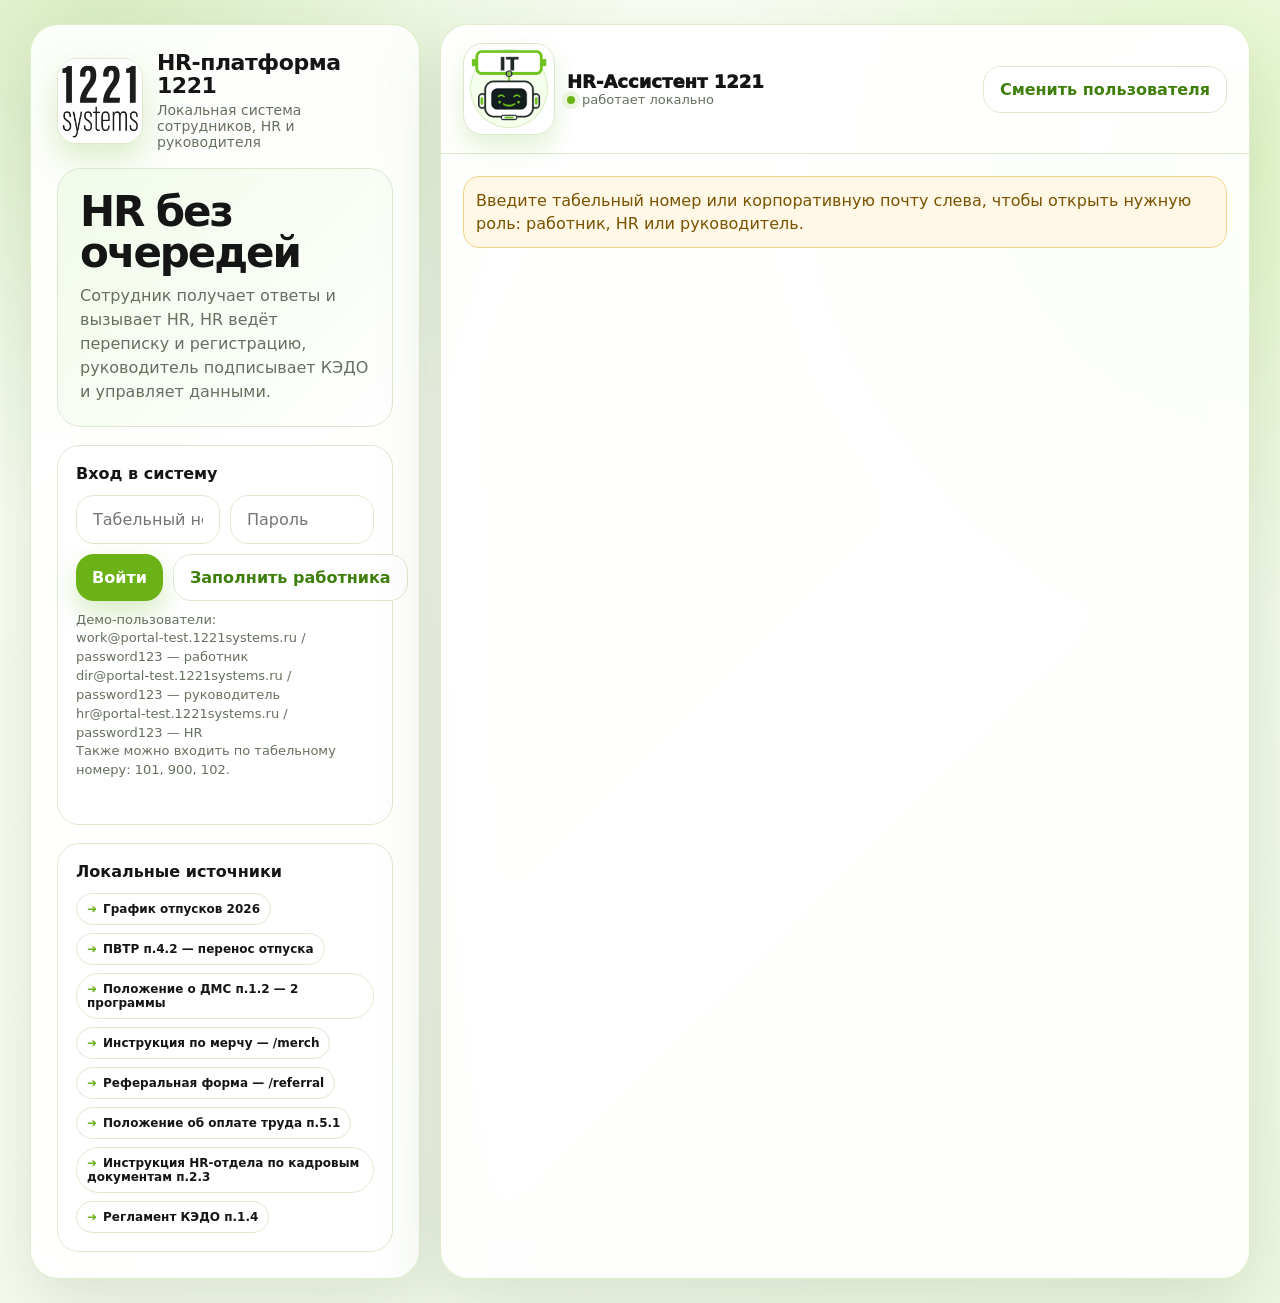
<file: index.html>
<!doctype html>
<html lang="ru">
<head>
  <meta charset="utf-8" />
  <meta name="viewport" content="width=device-width, initial-scale=1" />
  <title>HR-платформа 1221</title>

  <style>
    :root {
      --green: #6AB216;
      --green-dark: #3f7f0d;
      --green-soft: #ecf8df;
      --ink: #151515;
      --muted: #66705f;
      --line: #dce9cf;
      --bg: #f7fbf1;
      --card: rgba(255, 255, 255, .9);
      --danger: #b91c1c;
      --shadow: 0 24px 70px rgba(45, 76, 18, .14);
      --radius: 28px;
      --font: Inter, ui-sans-serif, system-ui, -apple-system, BlinkMacSystemFont, "Segoe UI", Arial, sans-serif;
    }

    * {
      box-sizing: border-box;
    }

    html,
    body {
      min-height: 100%;
    }

    body {
      margin: 0;
      font-family: var(--font);
      color: var(--ink);
      background:
        radial-gradient(circle at 8% 0%, rgba(106, 178, 22, .22), transparent 30%),
        radial-gradient(circle at 94% 12%, rgba(155, 229, 59, .22), transparent 28%),
        linear-gradient(135deg, #fbfff6 0%, var(--bg) 52%, #eef8e2 100%);
    }

    button,
    input,
    select,
    textarea {
      font: inherit;
    }

    button {
      cursor: pointer;
      -webkit-tap-highlight-color: transparent;
    }

    a {
      color: var(--green-dark);
      font-weight: 900;
      text-decoration: none;
    }

    a:hover {
      text-decoration: underline;
    }

    .shell {
      width: min(1220px, calc(100% - 32px));
      min-height: 100vh;
      margin: 0 auto;
      padding: 24px 0;
      display: grid;
      align-items: center;
    }

    .app {
      display: grid;
      grid-template-columns: 390px minmax(0, 1fr);
      gap: 20px;
      min-height: min(820px, calc(100vh - 48px));
    }

    .panel,
    .workspace {
      border: 1px solid rgba(106, 178, 22, .22);
      background: var(--card);
      border-radius: var(--radius);
      box-shadow: var(--shadow);
      backdrop-filter: blur(16px);
      overflow: hidden;
    }

    .panel {
      padding: 26px;
      display: flex;
      flex-direction: column;
      gap: 18px;
    }

    .workspace {
      display: grid;
      grid-template-rows: auto 1fr;
      min-width: 0;
    }

    .brand {
      display: flex;
      gap: 14px;
      align-items: center;
    }

    .logo {
      width: 86px;
      height: 86px;
      border-radius: 20px;
      display: grid;
      place-items: center;
      background: #fff;
      border: 1px solid var(--line);
      box-shadow: 0 14px 30px rgba(106, 178, 22, .22);
      overflow: hidden;
      flex: 0 0 auto;
    }

    .logo img {
      width: 100%;
      height: 100%;
      object-fit: contain;
      padding: 0;
      background: #fff;
    }

    .brand h1 {
      margin: 0;
      font-size: 22px;
      line-height: 1.05;
      letter-spacing: -.02em;
    }

    .brand p {
      margin: 5px 0 0;
      color: var(--muted);
      font-size: 14px;
    }

    .hero {
      padding: 22px;
      border-radius: 24px;
      background: linear-gradient(135deg, #f1fbe9, #fff);
      border: 1px solid var(--line);
    }

    .hero h2 {
      margin: 0 0 10px;
      font-size: clamp(28px, 5vw, 42px);
      line-height: .98;
      letter-spacing: -.05em;
    }

    .hero p {
      margin: 0;
      color: var(--muted);
      line-height: 1.5;
    }

    .card {
      padding: 18px;
      border-radius: 22px;
      border: 1px solid var(--line);
      background: rgba(255, 255, 255, .74);
    }

    .card h3 {
      margin: 0 0 12px;
      font-size: 16px;
    }

    .row {
      display: flex;
      gap: 10px;
    }

    .field {
      width: 100%;
      border: 1px solid var(--line);
      background: #fff;
      color: var(--ink);
      border-radius: 18px;
      outline: none;
      padding: 14px 16px;
    }

    .field:focus {
      border-color: var(--green);
      box-shadow: 0 0 0 4px rgba(106, 178, 22, .16);
    }

    textarea.field {
      min-height: 96px;
      resize: vertical;
    }

    .btn {
      border: 0;
      border-radius: 18px;
      padding: 13px 16px;
      background: var(--green);
      color: #fff;
      font-weight: 900;
      box-shadow: 0 12px 26px rgba(106, 178, 22, .26);
      white-space: nowrap;
    }

    .btn.secondary {
      background: #fff;
      color: var(--green-dark);
      border: 1px solid var(--line);
      box-shadow: none;
    }

    .btn.dark {
      background: var(--ink);
      box-shadow: 0 12px 26px rgba(21, 21, 21, .18);
    }

    .btn.danger {
      background: var(--danger);
    }

    .btn.small {
      padding: 8px 11px;
      border-radius: 13px;
      font-size: 13px;
    }

    .hint {
      color: var(--muted);
      font-size: 13px;
      line-height: 1.45;
      margin-top: 10px;
    }

    .error {
      color: var(--danger);
      font-size: 13px;
      min-height: 18px;
      margin-top: 8px;
    }

    .ok {
      color: var(--green-dark);
      font-size: 13px;
      margin-top: 8px;
    }

    .employee-card {
      display: none;
    }

    .employee-top {
      display: flex;
      gap: 12px;
      align-items: center;
    }

    .mini-avatar{
      width:52px;
      height:52px;
      border-radius:16px;
      background:var(--green-soft);
      color:var(--green-dark);
      display:grid;
      place-items:center;
      font-weight:950;
      border:1px solid var(--line);
      overflow:hidden;
    }

    .mini-avatar img{
      width:100%;
      height:100%;
      object-fit:contain;
      padding:4px;
      background:transparent;
    }

    .employee-name {
      font-weight: 950;
    }

    .employee-meta {
      color: var(--muted);
      font-size: 13px;
      margin-top: 2px;
    }

    .facts {
      display: grid;
      grid-template-columns: 1fr 1fr;
      gap: 10px;
      margin-top: 14px;
    }

    .fact {
      padding: 12px;
      border-radius: 16px;
      background: var(--green-soft);
      border: 1px solid var(--line);
    }

    .fact b {
      display: block;
      font-size: 20px;
      color: var(--green-dark);
    }

    .fact span {
      color: var(--muted);
      font-size: 12px;
    }

    .role-pill {
      display: inline-flex;
      align-items: center;
      gap: 6px;
      padding: 6px 10px;
      border-radius: 999px;
      background: var(--green-soft);
      color: var(--green-dark);
      font-weight: 900;
      font-size: 12px;
      border: 1px solid var(--line);
    }

    .tag-list {
      display: flex;
      flex-wrap: wrap;
      gap: 8px;
    }

    .tag {
      border: 1px solid var(--line);
      background: #fff;
      border-radius: 999px;
      padding: 8px 10px;
      color: var(--ink);
      font-size: 12px;
      font-weight: 750;
      text-align: left;
    }

    .tag::before {
      content: "➜";
      color: var(--green);
      margin-right: 6px;
    }

    .source-details {
      display: none;
      margin-top: 12px;
      padding: 14px;
      border: 1px dashed rgba(106, 178, 22, .45);
      border-radius: 18px;
      background: #fbfff6;
      color: var(--ink);
      line-height: 1.45;
      font-size: 13px;
    }

    .source-details b {
      display: block;
      margin-bottom: 6px;
      color: var(--green-dark);
    }

    .topbar {
      padding: 18px 22px;
      border-bottom: 1px solid var(--line);
      display: flex;
      align-items: center;
      justify-content: space-between;
      gap: 12px;
      background: rgba(255, 255, 255, .62);
    }

    .bot-id {
      display: flex;
      gap: 12px;
      align-items: center;
      min-width: 0;
    }

    .bot-avatar{
      flex:0 0 auto;
      width:92px;
      height:92px;
      border-radius:20px;
      display:grid;
      place-items:center;
      background:#fff;
      border:1px solid var(--line);
      overflow:hidden;
      box-shadow:0 12px 24px rgba(106,178,22,.18);
    }

    .bot-avatar img{
      width:100%;
      height:100%;
      object-fit:contain;
      padding:0;
      background:transparent;
    }

    .bot-name {
      font-weight: 950;
      font-size: 18px;
    }

    .bot-status {
      color: var(--muted);
      font-size: 13px;
      display: flex;
      align-items: center;
      gap: 7px;
    }

    .dot {
      width: 8px;
      height: 8px;
      border-radius: 50%;
      background: var(--green);
      box-shadow: 0 0 0 5px rgba(106, 178, 22, .12);
    }

    .content {
      min-height: 0;
      overflow: auto;
      padding: 22px;
    }

    .tabs {
      display: flex;
      gap: 8px;
      flex-wrap: wrap;
    }

    .tab {
      border: 1px solid var(--line);
      background: #fff;
      color: var(--ink);
      border-radius: 999px;
      padding: 9px 12px;
      font-weight: 900;
      font-size: 13px;
    }

    .tab.active {
      background: var(--green);
      color: #fff;
      border-color: var(--green);
    }

    .chat-layout {
      display: grid;
      grid-template-rows: 1fr auto auto;
      height: calc(300vh - 600px);
      min-height: 0;
      max-height: calc(1000vh - 1000px);
    }

    .messages {
      padding: 24px;
      overflow: auto;
      display: flex;
      flex-direction: column;
      gap: 14px;
      scroll-behavior: smooth;
      min-height: 0;
      max-height: 100%;
    }

    .msg-row {
      display: flex;
      gap: 16px;
      align-items: flex-end;
      max-width: 82%;
    }

    .msg-row.user {
      align-self: flex-end;
      flex-direction: row-reverse;
    }

    .msg-row.bot {
      align-self: flex-start;
    }

    .bubble {
      padding: 14px 16px;
      border-radius: 20px;
      line-height: 1.48;
      white-space: pre-wrap;
      box-shadow: 0 10px 28px rgba(45, 76, 18, .08);
      border: 1px solid var(--line);
    }

    .bot .bubble {
      background: #fff;
      border-bottom-left-radius: 6px;
    }

    .user .bubble {
      background: var(--green);
      color: #fff;
      border-color: var(--green);
      border-bottom-right-radius: 6px;
    }

    .msg-avatar{
      width:58px;
      height:58px;
      border-radius:18px;
      display:grid;
      place-items:center;
      background:var(--green-soft);
      color:var(--green-dark);
      font-size:12px;
      font-weight:950;
      flex:0 0 auto;
      border:1px solid var(--line);
      overflow:hidden;
    }

    .msg-avatar img{
      width:100%;
      height:100%;
      object-fit:contain;
      padding:2px;
      background:transparent;
    }

    .source {
      display: block;
      margin-top: 10px;
      padding-top: 10px;
      color: var(--green-dark);
      border-top: 1px dashed rgba(106, 178, 22, .36);
      font-size: 13px;
      font-style: italic;
    }

    .quick {
      display: flex;
      flex-wrap: wrap;
      gap: 8px;
      padding: 0 24px 16px;
    }

    .quick button {
      border: 1px solid var(--line);
      background: #fff;
      color: var(--ink);
      border-radius: 999px;
      padding: 9px 12px;
      font-size: 13px;
      font-weight: 750;
    }

    .quick button::before {
      content: "➜";
      color: var(--green);
      margin-right: 6px;
    }

    .composer {
      padding: 18px;
      display: flex;
      gap: 10px;
      border-top: 1px solid var(--line);
      background: rgba(255, 255, 255, .62);
    }

    .send-btn {
      width: 58px;
      min-width: 58px;
      display: grid;
      place-items: center;
      padding: 0;
      color: white;
    }

    .pixel-arrow {
      display: inline-grid;
      grid-template-columns: repeat(5, 5px);
      grid-template-rows: repeat(5, 5px);
      width: 25px;
      height: 25px;
    }

    .pixel-arrow i {
      width: 5px;
      height: 5px;
      display: block;
    }

    .pixel-arrow i.on {
      background: currentColor;
    }

    .typing {
      display: inline-flex;
      gap: 5px;
      align-items: center;
      padding: 4px 0;
    }

    .typing span {
      width: 7px;
      height: 7px;
      border-radius: 50%;
      background: var(--green);
      animation: bounce 1s infinite ease-in-out;
    }

    .typing span:nth-child(2) {
      animation-delay: .15s;
    }

    .typing span:nth-child(3) {
      animation-delay: .3s;
    }

    @keyframes bounce {
      0%, 80%, 100% {
        transform: translateY(0);
        opacity: .35;
      }

      40% {
        transform: translateY(-5px);
        opacity: 1;
      }
    }

    .module-grid {
      display: grid;
      grid-template-columns: repeat(2, minmax(0, 1fr));
      gap: 16px;
    }

    .module {
      padding: 18px;
      border: 1px solid var(--line);
      background: #fff;
      border-radius: 24px;
    }

    .module h3 {
      margin: 0 0 12px;
      font-size: 18px;
    }

    .table-wrap {
      overflow: auto;
      border: 1px solid var(--line);
      border-radius: 18px;
      background: #fff;
    }

    .data-table {
      width: 100%;
      border-collapse: collapse;
      min-width: 980px;
    }

    .data-table th,
    .data-table td {
      padding: 12px;
      border-bottom: 1px solid var(--line);
      text-align: left;
      vertical-align: top;
      font-size: 14px;
    }

    .role-cell{display:flex;align-items:center;gap:10px}
    .role-cell img{width:36px;height:36px;border-radius:12px;border:1px solid var(--line);background:#fff;padding:2px;object-fit:contain}

    .data-table th {
      background: #f4faec;
      color: var(--green-dark);
      font-weight: 950;
    }

    .list {
      display: flex;
      flex-direction: column;
      gap: 10px;
      min-height: 0;
      max-height: 100%;
    }

    .item {
      border: 1px solid var(--line);
      border-radius: 18px;
      background: #fff;
      padding: 14px;
    }

    .item-head {
      display: flex;
      justify-content: space-between;
      gap: 10px;
      align-items: flex-start;
    }

    .muted {
      color: var(--muted);
    }

    .status {
      font-weight: 950;
      border-radius: 999px;
      padding: 5px 9px;
      font-size: 12px;
      background: var(--green-soft);
      color: var(--green-dark);
      border: 1px solid var(--line);
    }

    .status.pending {
      background: #fff8e7;
      color: #8a5a00;
    }

    .status.signed {
      background: var(--green-soft);
      color: var(--green-dark);
    }

    .hr-chat {
      display: grid;
      grid-template-columns: 260px 1fr;
      gap: 14px;
      height: calc(100vh - 210px);
      min-height: 0;
      max-height: calc(100vh - 210px);
    }

    .chat-list {
      border: 1px solid var(--line);
      border-radius: 22px;
      background: #fff;
      padding: 10px;
      overflow: auto;
      min-height: 0;
    }

    .chat-person {
      width: 100%;
      text-align: left;
      border: 1px solid transparent;
      background: #fff;
      border-radius: 16px;
      padding: 10px;
      margin-bottom: 8px;
    }

    .chat-person.active,
    .chat-person:hover {
      border-color: var(--green);
      background: var(--green-soft);
    }

    .chat-panel {
      border: 1px solid var(--line);
      border-radius: 22px;
      background: #fff;
      display: grid;
      grid-template-rows: auto 1fr auto;
      overflow: hidden;
      min-height: 0;
    }

    .chat-panel-head {
      padding: 14px 16px;
      border-bottom: 1px solid var(--line);
      display: flex;
      justify-content: space-between;
      align-items: center;
      gap: 10px;
    }

    .hr-messages {
      padding: 16px;
      overflow: auto;
      display: flex;
      flex-direction: column;
      gap: 10px;
      min-height: 0;
      max-height: 100%;
    }

    .hr-msg {
      max-width: 75%;
      padding: 10px 12px;
      border-radius: 16px;
      background: #f7fbf1;
      border: 1px solid var(--line);
      white-space: pre-wrap;
    }

    .hr-msg.me {
      align-self: flex-end;
      background: var(--green);
      color: #fff;
      border-color: var(--green);
    }

    .hr-msg.them {
      align-self: flex-start;
    }

    .hr-composer {
      padding: 12px;
      border-top: 1px solid var(--line);
      display: flex;
      gap: 8px;
    }

    .form-grid {
      display: grid;
      grid-template-columns: repeat(2, minmax(0, 1fr));
      gap: 10px;
    }

    .full {
      grid-column: 1 / -1;
    }

    .kedo-form {
      display: grid;
      gap: 10px;
    }

    .notice {
      padding: 12px;
      border-radius: 16px;
      background: #fff8e7;
      border: 1px solid #f1d48a;
      color: #7a5200;
      line-height: 1.45;
    }

    @media (max-width: 980px) {
      .shell {
        width: min(100% - 20px, 760px);
        padding: 10px 0;
        align-items: start;
      }

      .app {
        grid-template-columns: 1fr;
        min-height: auto;
      }

      .panel {
        order: 2;
        padding: 18px;
      }

      .workspace {
        order: 1;
        min-height: 70vh;
      }

      .module-grid {
        grid-template-columns: 1fr;
      }

      .hr-chat {
        grid-template-columns: 1fr;
        height: auto;
      }

      .msg-row {
        max-width: 94%;
      }

      .messages {
        padding: 16px;
      }

      .quick {
        padding: 0 16px 12px;
      }

      .composer {
        padding: 12px;
      }

      .topbar {
        padding: 16px;
      }

      .content {
        padding: 16px;
      }
    }

    @media (max-width: 720px) {
      body {
        overflow-x: hidden;
      }

      .app,
      .shell,
      .workspace {
        width: 100%;
        max-width: 100%;
        overflow-x: hidden;
      }

      .topbar {
        display: flex;
        align-items: center;
        gap: 10px;
        padding: 14px 12px;
        flex-wrap: wrap;
      }

      .bot-id {
        min-width: 0;
        flex: 1 1 180px;
      }

      .bot-name {
        font-size: 16px;
        white-space: normal;
      }

      .bot-status {
        display: none;
      }

      #logoutBtn {
        flex: 1 1 100%;
        width: 100%;
        min-height: 46px;
        margin-top: 8px;
        font-size: 15px;
        border-radius: 18px;
      }

      .tabs {
        display: flex;
        gap: 8px;
        overflow-x: auto;
        flex-wrap: nowrap;
        padding-bottom: 8px;
        scrollbar-width: none;
      }

      .tabs::-webkit-scrollbar {
        display: none;
      }

      .tab {
        flex: 0 0 auto;
        white-space: nowrap;
        min-height: 42px;
        padding: 10px 16px;
        font-size: 14px;
      }

      .chat-layout {
        min-height: 0;
        height: calc(100vh - 220px);
        max-height: calc(100vh - 220px);
      }

      .messages {
        padding: 12px;
        width: 100%;
        max-width: 100%;
        overflow-x: hidden;
      }

      .bubble {
        max-width: 100%;
        font-size: 15px;
        line-height: 1.45;
        word-break: break-word;
      }

      .msg-row {
        gap: 8px;
        max-width: 96%;
      }

      .composer {
        position: sticky;
        bottom: 0;
        display: flex;
        gap: 8px;
        padding: 10px;
        background: rgba(250, 255, 246, .96);
        backdrop-filter: blur(10px);
      }

      .composer input {
        min-width: 0;
        flex: 1;
        font-size: 15px;
        border-radius: 16px;
      }

      .send-btn {
        width: 48px;
        min-width: 48px;
        height: 48px;
        border-radius: 16px;
        padding: 0;
      }

      .card,
      .panel,
      .module {
        border-radius: 22px;
        padding: 16px;
      }

      .row,
      .form-grid {
        grid-template-columns: 1fr;
        flex-direction: column;
      }

      .btn {
        width: 100%;
      }

      .facts {
        grid-template-columns: 1fr;
      }

      .hero {
        display: none;
      }

      table {
        display: block;
        width: 100%;
        overflow-x: auto;
        white-space: nowrap;
      }
    }
  /* role-icon-final-fix */

    @media (max-width:720px){
      .bot-avatar{width:72px!important;height:72px!important;min-width:72px!important}
      .msg-avatar{width:50px!important;height:50px!important;min-width:50px!important}
      .mini-avatar{width:46px!important;height:46px!important;min-width:46px!important}
    }

  </style>
</head>

<body>
  <div class="shell">
    <section class="app">
      <aside class="panel">
        <div class="brand">
          <div class="logo">
            <img src="assets/logo.png" alt="Логотип компании">
          </div>
          <div>
            <h1>HR-платформа 1221</h1>
            <p>Локальная система сотрудников, HR и руководителя</p>
          </div>
        </div>

        <div class="hero">
          <h2>HR без очередей</h2>
          <p>Сотрудник получает ответы и вызывает HR, HR ведёт переписку и регистрацию, руководитель подписывает КЭДО и управляет данными.</p>
        </div>

        <div class="card" id="loginCard">
          <h3>Вход в систему</h3>
          <div class="row">
            <input class="field" id="loginInput" placeholder="Табельный номер или почта">
            <input class="field" id="passwordInput" type="password" placeholder="Пароль">
          </div>
          <div class="row" style="margin-top:10px">
            <button class="btn" id="loginBtn">Войти</button>
            <button class="btn secondary" id="demoBtn">Заполнить работника</button>
          </div>
          <div class="hint">
            Демо-пользователи:<br>
            work@portal-test.1221systems.ru / password123 — работник<br>
            dir@portal-test.1221systems.ru / password123 — руководитель<br>
            hr@portal-test.1221systems.ru / password123 — HR<br>
            Также можно входить по табельному номеру: 101, 900, 102.
          </div>
          <div class="error" id="loginError"></div>
        </div>

        <div class="card employee-card" id="profileCard">
          <div class="employee-top">
            <div class="mini-avatar" id="profileAvatar">—</div>
            <div>
              <div class="employee-name" id="profileName">—</div>
              <div class="employee-meta" id="profileMeta">—</div>
              <div style="margin-top:6px">
                <span class="role-pill" id="profileRole">—</span>
              </div>
            </div>
          </div>
          <div class="facts">
            <div class="fact">
              <b id="profileVacation">—</b>
              <span>дней отпуска</span>
            </div>
            <div class="fact">
              <b id="profileTab">—</b>
              <span>табельный номер</span>
            </div>
          </div>
        </div>

        <div class="card" id="sourcesCard">
          <h3>Локальные источники</h3>
          <div class="tag-list" id="sourceTags"></div>
          <div class="source-details" id="sourceDetails"></div>
        </div>
      </aside>

      <main class="workspace">
        <header class="topbar">
          <div class="bot-id">
            <div class="bot-avatar">
              <img src="assets/robot-happy.png" alt="HR-Ассистент 1221">
            </div>
            <div>
              <div class="bot-name" id="workspaceTitle">HR-Ассистент 1221</div>
              <div class="bot-status">
                <span class="dot"></span>
                <span id="workspaceStatus">работает локально</span>
              </div>
            </div>
          </div>
          <button class="btn secondary" id="logoutBtn">Сменить пользователя</button>
        </header>

        <div class="content" id="content"></div>
      </main>
    </section>
  </div>

  <script>
    const $ = id => document.getElementById(id);
    const logo = 'assets/robot-happy.png';
    const sadLogo = 'assets/robot-sad.png';
    const hrContact = 'hr@1221systems.ru';

    const defaultUsers = [
      {
        id: '101',
        tab: '101',
        email: 'work@portal-test.1221systems.ru',
        password: 'password123',
        role: 'employee',
        fullName: 'Иван Иванов',
        firstName: 'Иван',
        lastName: 'Иванов',
        aliases: ['иван', 'ивана', 'ивану', 'иванов', 'иванова', 'иванову', 'ивановым', 'иванове'],
        vacationDays: 21,
        vacationTotalDays: 28,
        vacationStart: '03.08.2026',
        vacationEnd: '16.08.2026',
        birthday: '21.03',
        children: '2 ребенка (5 и 9 лет)',
        isHR: false
      },
      {
        id: '102',
        tab: '102',
        email: 'hr@portal-test.1221systems.ru',
        password: 'password123',
        role: 'hr',
        fullName: 'Мария Директорова',
        firstName: 'Мария',
        lastName: 'Директорова',
        aliases: ['мария', 'марии', 'марию', 'директорова', 'директоровой', 'директорову', 'директоровым', 'директорове'],
        vacationDays: 14,
        vacationTotalDays: 28,
        vacationStart: '',
        vacationEnd: '',
        birthday: '12.05',
        children: 'нет детей',
        isHR: true
      },
      {
        id: '103',
        tab: '103',
        email: 'petrov@portal-test.1221systems.ru',
        password: 'password123',
        role: 'employee',
        fullName: 'Андрей Петров',
        firstName: 'Андрей',
        lastName: 'Петров',
        aliases: ['андрей', 'андрея', 'андрею', 'петров', 'петрова', 'петрову', 'петровым', 'петрове'],
        vacationDays: 0,
        vacationTotalDays: 28,
        vacationStart: '',
        vacationEnd: '',
        birthday: '24.11',
        children: '3 ребенка (8, 12, 15 лет)',
        isHR: false
      },
      {
        id: '900',
        tab: '900',
        email: 'dir@portal-test.1221systems.ru',
        password: 'password123',
        role: 'manager',
        fullName: 'Ольга Руководитель',
        firstName: 'Ольга',
        lastName: 'Руководитель',
        aliases: ['ольга', 'руководитель', 'руководителя'],
        vacationDays: 28,
        vacationTotalDays: 28,
        vacationStart: '',
        vacationEnd: '',
        birthday: '07.09',
        children: '1 ребенок (10 лет)',
        isHR: false
      }
    ];

    const knowledgeBase = {
      vacation: {
        title: 'График отпусков 2026',
        summary: 'Персональный остаток отпуска и даты ближайшего отпуска.',
        path: '/docs/vacation-2026.pdf',
        example: 'Сколько у меня осталось дней отпуска?'
      },
      vacationTransfer: {
        title: 'ПВТР п.4.2 – перенос отпуска',
        summary: 'Перенос оформляется заявлением после согласования с руководителем и HR.',
        path: '/docs/pvtr.pdf#p4.2',
        example: 'Как перенести отпуск?'
      },
      sickLeave: {
        title: 'Положение об оплате больничных п.3.1',
        summary: 'Больничный оплачивается по электронному листку нетрудоспособности.',
        path: '/docs/sick-leave.docx#p3.1',
        example: 'Как оплачивается больничный?'
      },
      payslip: {
        title: 'Инструкция «Расчётный лист» п.2.1',
        summary: 'Расчётный лист скачивается в личном кабинете в разделе «Зарплата».',
        path: '/portal/payroll/payslip',
        example: 'Где скачать расчетный лист?'
      },
      merch: {
        title: 'Инструкция по мерчу – /merch',
        summary: 'Заказ мерча оформляется через раздел /merch с выбором товара и размера.',
        path: '/merch',
        example: 'Как заказать мерч?'
      },
      dms: {
        title: 'Положение о ДМС п.1.2 – 2 программы',
        summary: 'Доступны базовая и расширенная программы ДМС.',
        path: '/benefits/dms',
        example: 'Какие программы ДМС есть?'
      },
      referral: {
        title: 'Реферальная форма – /referral',
        summary: 'Рекомендация кандидата оформляется через форму /referral.',
        path: '/referral',
        example: 'Как порекомендовать друга?'
      },
      advance: {
        title: 'Положение об оплате труда п.5.1',
        summary: 'Аванс выплачивается 27 числа, зарплата — 12 числа следующего месяца.',
        path: '/docs/payroll-policy.docx#p5.1',
        example: 'Сколько дней до аванса?'
      },
      certificate: {
        title: 'Инструкция HR-отдела по кадровым документам п.2.3',
        summary: 'Справки передаются в HR лично, сканом или через внутреннюю форму.',
        path: '/docs/hr-documents.docx#p2.3',
        example: 'Куда нести справку?'
      },
      birthday: {
        title: 'Персональная карточка сотрудника',
        summary: 'Даты рождения берутся из карточек сотрудников локальной базы.',
        path: '/local/employees',
        example: 'Когда день рождения Директоровой?'
      },
      children: {
        title: 'Персональная карточка сотрудника',
        summary: 'Данные о детях берутся только из карточек сотрудников локальной базы.',
        path: '/local/employees',
        example: 'Сколько детей у Петрова?'
      },
      kedo: {
        title: 'Регламент КЭДО п.1.4',
        summary: 'Работник отправляет заявление, руководитель подписывает его в локальном кабинете.',
        path: '/docs/kedo-regulation.docx#p1.4',
        example: 'Отправить заявление на отпуск'
      },
      fallback: {
        title: 'Контакт HR-поддержки',
        summary: 'Если ответа нет в базе, вопрос передаётся HR.',
        path: 'mailto:hr@1221systems.ru',
        example: 'Написать в HR'
      }
    };

    const sourceKeys = [
      'vacation',
      'vacationTransfer',
      'dms',
      'merch',
      'referral',
      'advance',
      'certificate',
      'kedo'
    ];

    let state;
    let currentUser = null;
    let selectedHrChat = null;

    function normalize(text) {
      return String(text || '')
        .toLowerCase()
        .replace(/ё/g, 'е')
        .replace(/[.,!?;:()«»"']/g, ' ')
        .replace(/\s+/g, ' ')
        .trim();
    }

    function initials(name) {
      return String(name || '??')
        .split(' ')
        .filter(Boolean)
        .slice(0, 2)
        .map(x => x[0])
        .join('')
        .toUpperCase();
    }

    function roleName(role) {
      if (role === 'manager') return 'Руководитель';
      if (role === 'hr') return 'HR';
      return 'Работник';
    }

    function roleIcon(role){
      if(role === 'manager') return 'assets/icon-manager.png';
      if(role === 'hr') return 'assets/icon-hr.png';
      return 'assets/icon-worker.png';
    }


    function botIconByMood(mood='happy'){
      return mood === 'sad' ? sadLogo : logo;
    }

    function dayWord(n) {
      n = Math.abs(Number(n));
      const last = n % 10;
      const lastTwo = n % 100;

      if (last === 1 && lastTwo !== 11) return 'день';
      if ([2, 3, 4].includes(last) && ![12, 13, 14].includes(lastTwo)) return 'дня';
      return 'дней';
    }

    function formatDateRu(date) {
      return date.toLocaleDateString('ru-RU', {
        day: '2-digit',
        month: '2-digit',
        year: 'numeric'
      });
    }

    function startOfDay(date) {
      return new Date(date.getFullYear(), date.getMonth(), date.getDate());
    }

    function diffDaysInclusive(start, end) {
      return Math.floor((startOfDay(end) - startOfDay(start)) / (1000 * 60 * 60 * 24)) + 1;
    }

    function daysBetween(from, to) {
      return Math.ceil((startOfDay(to) - startOfDay(from)) / (1000 * 60 * 60 * 24));
    }

    function parseVacationDate(value, fallbackYear) {
      const text = String(value || '').trim();
      if (!text) return null;

      const match = text.match(/^(\d{1,2})\.(\d{1,2})(?:\.(\d{4}))?$/);
      if (!match) return null;

      const day = Number(match[1]);
      const month = Number(match[2]) - 1;
      const year = Number(match[3]) || fallbackYear;
      const date = new Date(year, month, day);

      if (
        Number.isNaN(date.getTime()) ||
        date.getDate() !== day ||
        date.getMonth() !== month ||
        date.getFullYear() !== year
      ) {
        return null;
      }

      return startOfDay(date);
    }

    function getVacationPeriod(user) {
      if (!user?.vacationStart || !user?.vacationEnd) return null;

      const currentYear = new Date().getFullYear();
      let start = parseVacationDate(user.vacationStart, currentYear);
      if (!start) return null;

      let end = parseVacationDate(user.vacationEnd, start.getFullYear());
      if (!end) return null;

      if (!/\.\d{4}$/.test(String(user.vacationEnd || '').trim()) && end < start) {
        end = parseVacationDate(user.vacationEnd, start.getFullYear() + 1);
      }

      if (end < start) return null;

      return { start, end };
    }

    function getVacationInfo(user, today = new Date()) {
      const period = getVacationPeriod(user);
      const totalDays = Number(user?.vacationTotalDays) || 28;
      const normalizedToday = startOfDay(today);

      if (!period) {
        return {
          totalDays,
          plannedDays: 0,
          remainingDays: Math.max(0, Number(user?.vacationDays) || totalDays),
          status: 'notScheduled',
          start: null,
          end: null
        };
      }

      const plannedDays = diffDaysInclusive(period.start, period.end);
      const remainingDays = Math.max(0, totalDays - plannedDays);

      if (normalizedToday < period.start) {
        return {
          totalDays,
          plannedDays,
          remainingDays,
          status: 'upcoming',
          daysUntilStart: daysBetween(normalizedToday, period.start),
          start: period.start,
          end: period.end
        };
      }

      if (normalizedToday > period.end) {
        return {
          totalDays,
          plannedDays,
          remainingDays,
          status: 'finished',
          daysAfterEnd: daysBetween(period.end, normalizedToday),
          start: period.start,
          end: period.end
        };
      }

      return {
        totalDays,
        plannedDays,
        remainingDays,
        status: 'active',
        dayNumber: diffDaysInclusive(period.start, normalizedToday),
        daysLeftIncludingToday: diffDaysInclusive(normalizedToday, period.end),
        start: period.start,
        end: period.end
      };
    }

    function adjustWeekendPayment(date) {
      const adjusted = new Date(date.getFullYear(), date.getMonth(), date.getDate());

      if (adjusted.getDay() === 6) adjusted.setDate(adjusted.getDate() - 1);
      if (adjusted.getDay() === 0) adjusted.setDate(adjusted.getDate() - 2);

      return adjusted;
    }

    function getPaymentSchedule(fromDate = new Date()) {
      const base = startOfDay(fromDate);
      const candidates = [
        { type: 'salary', date: adjustWeekendPayment(new Date(base.getFullYear(), base.getMonth(), 12)) },
        { type: 'advance', date: adjustWeekendPayment(new Date(base.getFullYear(), base.getMonth(), 27)) },
        { type: 'salary', date: adjustWeekendPayment(new Date(base.getFullYear(), base.getMonth() + 1, 12)) },
        { type: 'advance', date: adjustWeekendPayment(new Date(base.getFullYear(), base.getMonth() + 1, 27)) },
        { type: 'salary', date: adjustWeekendPayment(new Date(base.getFullYear(), base.getMonth() + 2, 12)) }
      ].sort((a, b) => a.date - b.date);

      const next = candidates.find(item => item.date >= base) || candidates[0];
      const days = Math.max(0, daysBetween(base, next.date));

      return {
        nextType: next.type,
        nextDate: next.date,
        daysUntilNext: days,
        advanceDate: candidates.find(item => item.type === 'advance' && item.date >= base)?.date || candidates[0].date,
        salaryDate: candidates.find(item => item.type === 'salary' && item.date >= base)?.date || candidates[candidates.length - 1].date
      };
    }

    function makeAliases(name) {
      const parts = normalize(name).split(' ').filter(Boolean);
      const result = [...parts];

      parts.forEach(part => {
        result.push(part + 'а');
        result.push(part + 'у');
        result.push(part + 'ой');
        result.push(part + 'ым');
        result.push(part + 'е');
      });

      return [...new Set(result)];
    }

    function escapeHtml(text) {
      return String(text || '').replace(/[&<>"']/g, m => ({
        '&': '&amp;',
        '<': '&lt;',
        '>': '&gt;',
        '"': '&quot;',
        "'": '&#39;'
      }[m]));
    }

    function loadState() {
      try {
        state = JSON.parse(localStorage.getItem('hr1221State') || 'null');
      } catch (e) {
        state = null;
      }

      if (!state) {
        state = {
          users: defaultUsers,
          hrChats: {},
          requests: {},
          applications: [],
          botMessages: {}
        };
        saveState();
      }

      ensureState();
    }

    function ensureState() {
      state.users = state.users || [];
      state.hrChats = state.hrChats || {};
      state.requests = state.requests || {};
      state.applications = state.applications || [];
      state.botMessages = state.botMessages || {};

      defaultUsers.forEach(seed => {
        let user = state.users.find(x =>
          String(x.tab) === String(seed.tab) ||
          normalize(x.email) === normalize(seed.email) ||
          String(x.id) === String(seed.id)
        );

        if (!user) {
          state.users.push({ ...seed });
          return;
        }

        Object.assign(user, {
          id: seed.id,
          tab: seed.tab,
          email: seed.email,
          password: seed.password,
          role: seed.role,
          isHR: seed.isHR,
          firstName: seed.firstName,
          lastName: seed.lastName
        });

        if (!user.fullName) user.fullName = seed.fullName;
        if (user.vacationDays === undefined || user.vacationDays === null) user.vacationDays = seed.vacationDays;
        if (!user.vacationTotalDays) user.vacationTotalDays = seed.vacationTotalDays;
        if (!user.vacationStart) user.vacationStart = seed.vacationStart;
        if (!user.vacationEnd) user.vacationEnd = seed.vacationEnd;
        if (!user.aliases || !user.aliases.length) user.aliases = seed.aliases;
        if (!user.birthday && seed.birthday) user.birthday = seed.birthday;
        if (!user.children && seed.children) user.children = seed.children;
      });

      state.users.forEach(user => {
        if (!user.id) user.id = user.tab;
        if (user.role === 'hr') user.isHR = true;
        if (!user.password) user.password = 'password123';
        if (!user.vacationTotalDays) user.vacationTotalDays = 28;
        if (!user.aliases) user.aliases = makeAliases(user.fullName || '');
        const vacationInfo = getVacationInfo(user);
        if (vacationInfo.start && vacationInfo.end) {
          user.vacationDays = vacationInfo.remainingDays;
        }
      });

      saveState();
    }

    function saveState() {
      localStorage.setItem('hr1221State', JSON.stringify(state));
    }

    function setProfile(){
      const shown = !!currentUser;
      $('profileCard').style.display = shown ? 'block' : 'none';
      if(!shown) return;

      $('profileAvatar').innerHTML = `<img src="${roleIcon(currentUser.role)}" alt="${roleName(currentUser.role)}">`;
      $('profileName').textContent = currentUser.fullName;
      $('profileMeta').textContent = `${currentUser.email} • таб. № ${currentUser.tab}`;
      $('profileRole').textContent = roleName(currentUser.role);
      const vacationInfo = typeof getVacationInfo === 'function' ? getVacationInfo(currentUser) : null;
      $('profileVacation').textContent = vacationInfo?.remainingDays ?? currentUser.vacationDays ?? '—';
      $('profileTab').textContent = currentUser.tab;
      $('workspaceStatus').textContent = typeof roleHint === 'function' ? roleHint() : `${roleName(currentUser.role)} • локальный режим`;
    }

    function renderSources() {
      const box = $('sourceTags');
      box.innerHTML = '';

      sourceKeys.forEach(key => {
        const button = document.createElement('button');
        button.className = 'tag';
        button.type = 'button';
        button.textContent = knowledgeBase[key].title.replace(' – ', ' — ');
        button.onclick = () => openSource(key);
        box.appendChild(button);
      });
    }

    function openSource(key) {
      const source = knowledgeBase[key];
      const details = $('sourceDetails');

      details.style.display = 'block';
      details.innerHTML = `
        <b>${source.title}</b>
        <div>${source.summary}</div>
        <div style="margin-top:8px">Путь: <a href="#">${source.path}</a></div>
        <div style="margin-top:8px">Пример: «${source.example}»</div>
      `;

      if (currentUser?.role === 'employee') {
        botReply(
          `Открываю локальный источник: ${source.title}\n\n${source.summary}\n\nПуть в демо-базе: ${source.path}\n\nМожете спросить: «${source.example}».`,
          source.title,
          false
        );
      }
    }

    function login() {
      const loginValue = normalize($('loginInput').value);
      const password = $('passwordInput').value || '';

      const user = state.users.find(x =>
        normalize(x.tab) === loginValue ||
        normalize(x.email) === loginValue
      );

      if (!user || user.password !== password) {
        $('loginError').textContent = 'Пользователь не найден или пароль неверный.';
        return;
      }

      $('loginError').textContent = '';
      currentUser = user;
      setProfile();
      renderApp();
    }

    function logout() {
      currentUser = null;
      selectedHrChat = null;
      setProfile();
      $('content').innerHTML = '<div class="notice">Введите табельный номер или корпоративную почту слева, чтобы открыть нужную роль: работник, HR или руководитель.</div>';
      $('workspaceTitle').textContent = 'HR-Ассистент 1221';
      $('workspaceStatus').textContent = 'работает локально';
    }

    $('loginBtn').onclick = login;
    $('logoutBtn').onclick = logout;

    $('demoBtn').onclick = () => {
      $('loginInput').value = 'work@portal-test.1221systems.ru';
      $('passwordInput').value = 'password123';
    };

    $('passwordInput').addEventListener('keydown', event => {
      if (event.key === 'Enter') login();
    });

    $('loginInput').addEventListener('keydown', event => {
      if (event.key === 'Enter') login();
    });

    function renderApp() {
      if (!currentUser) return logout();

      if (currentUser.role === 'manager') renderManager();
      else if (currentUser.role === 'hr') renderHR();
      else renderEmployee();
    }

    function setWorkspace(title) {
      $('workspaceTitle').textContent = title;
      $('workspaceStatus').textContent = currentUser
        ? `${roleName(currentUser.role)} • локальный режим`
        : 'работает локально';
    }

    function employeeTabs(active = 'bot') {
      return `
        <div class="tabs">
          <button class="tab ${active === 'bot' ? 'active' : ''}" onclick="renderEmployee('bot')">HR-бот</button>
          <button class="tab ${active === 'hrchat' ? 'active' : ''}" onclick="renderEmployee('hrchat')">Чат с HR</button>
          <button class="tab ${active === 'kedo' ? 'active' : ''}" onclick="renderEmployee('kedo')">КЭДО</button>
        </div>
      `;
    }

    function managerTabs(active = 'users') {
      return `
        <div class="tabs">
          <button class="tab ${active === 'users' ? 'active' : ''}" onclick="renderManager('users')">Работники</button>
          <button class="tab ${active === 'register' ? 'active' : ''}" onclick="renderManager('register')">Регистрация</button>
          <button class="tab ${active === 'docs' ? 'active' : ''}" onclick="renderManager('docs')">Подписание документов</button>
        </div>
      `;
    }

    function hrTabs(active = 'chats') {
      return `
        <div class="tabs">
          <button class="tab ${active === 'chats' ? 'active' : ''}" onclick="renderHR('chats')">Переписка</button>
          <button class="tab ${active === 'users' ? 'active' : ''}" onclick="renderHR('users')">Работники</button>
          <button class="tab ${active === 'register' ? 'active' : ''}" onclick="renderHR('register')">Регистрация</button>
        </div>
      `;
    }

    function renderEmployee(tab = 'bot') {
      setWorkspace('Кабинет работника');

      if (tab === 'bot') renderEmployeeBot();
      if (tab === 'hrchat') renderWorkerHrChat();
      if (tab === 'kedo') renderWorkerKedo();
    }

    function renderEmployeeBot() {
      const messages = state.botMessages[currentUser.id] || [];

      $('content').innerHTML = `
        ${employeeTabs('bot')}
        <div class="chat-layout">
          <div class="messages" id="messages"></div>
          <div class="quick" id="quick"></div>
          <form class="composer" id="composer">
            <input class="field" id="questionInput" placeholder="Напишите вопрос HR-Ассистенту 1221" autocomplete="off">
            <button class="btn send-btn" aria-label="Отправить">
              <span class="pixel-arrow">
                <i></i><i></i><i class="on"></i><i></i><i></i>
                <i></i><i></i><i></i><i class="on"></i><i></i>
                <i class="on"></i><i class="on"></i><i class="on"></i><i class="on"></i><i class="on"></i>
                <i></i><i></i><i></i><i class="on"></i><i></i>
                <i></i><i></i><i class="on"></i><i></i><i></i>
              </span>
            </button>
          </form>
        </div>
      `;

      const box = $('messages');

      if (!messages.length) {
        botReply(
          `👋 Здравствуйте, ${currentUser.fullName}!\nЯ HR-Ассистент 1221. Работаю локально и отвечаю по базе знаний HR.\nЧем могу помочь?\nНапример, вы можете спросить:\n• Сколько у меня дней отпуска?\n• Хочу в отпуск летом\n• Куда нести справку?\n• Сколько дней до аванса?\n• Как порекомендовать друга?`,
          'Локальная база сотрудников 1221',
          false
        );
      } else {
        messages.forEach(message => {
          addChatBubble(box, message.role, message.text, message.source, false, message.mood || 'happy');
        });
      }

      addChatBubble(
        box,
        'bot',
        `💡 Я всегда рядом: напишите мне вопрос или нажмите быстрый вариант ниже — помогу с отпуском, авансом, справками, ДМС, КЭДО и обращением в HR.`,
        'Подсказка HR-Ассистента 1221',
        false,
        'happy'
      );

      renderQuick();

      $('composer').onsubmit = event => {
        event.preventDefault();
        askBot();
      };

      setTimeout(() => {
        box.scrollTop = box.scrollHeight;
      }, 0);
    }

    function addChatBubble(box, role, text, source, store = true, mood = 'happy'){
      const row = document.createElement('div');
      row.className = `msg-row ${role}`;

      const av = document.createElement('div');
      av.className = 'msg-avatar';

      if(role === 'bot'){
        av.innerHTML = `<img src="${botIconByMood(mood)}" alt="бот">`;
      } else {
        av.innerHTML = `<img src="${roleIcon(currentUser?.role || 'employee')}" alt="пользователь">`;
      }

      const b = document.createElement('div');
      b.className = 'bubble';
      b.textContent = text;

      if(source){
        const s = document.createElement('span');
        s.className = 'source';
        s.textContent = `Основание: ${source}`;
        b.appendChild(s);
      }

      row.append(av, b);
      box.appendChild(row);
      box.scrollTop = box.scrollHeight;

      if(store && currentUser?.role === 'employee'){
        state.botMessages[currentUser.id] = state.botMessages[currentUser.id] || [];
        state.botMessages[currentUser.id].push({ role, text, source, mood });
        saveState();
      }
    }

    function botReply(text, source, store = true, mood = 'happy'){
      const box = $('messages');
      if(!box) return;

      const typing = document.createElement('div');
      typing.className = 'msg-row bot';
      typing.innerHTML = `
        <div class="msg-avatar">
          <img src="${botIconByMood(mood)}" alt="бот">
        </div>
        <div class="bubble">
          <span class="typing"><span></span><span></span><span></span></span>
        </div>
      `;

      box.appendChild(typing);
      box.scrollTop = box.scrollHeight;

      setTimeout(() => {
        typing.remove();
        addChatBubble(box, 'bot', text, source, store, mood);
      }, 220);
    }

    function renderQuick() {
      const quickQuestions = [
        'Сколько у меня дней отпуска?',
        'Остаток отпуска',
        'Сколько дней до аванса?',
        'Как оплачивается больничный?',
        'Где скачать расчетный лист?',
        'Вызвать HR'
      ];

      const quick = $('quick');
      quick.innerHTML = '';

      quickQuestions.forEach(text => {
        const button = document.createElement('button');
        button.type = 'button';
        button.textContent = text;

        button.onclick = () => {
          if (text === 'Вызвать HR') callHR();
          else askBot(text);
        };

        quick.appendChild(button);
      });
    }

    function askBot(text) {
      const input = $('questionInput');
      const question = (text || input.value).trim();

      if (!question) return;

      addChatBubble($('messages'), 'user', question, '');

      if (input) input.value = '';

      const answer = answerQuestion(question);
      botReply(answer.text, answer.source, true, answer.mood || (answer.hrButton ? 'sad' : 'happy'));

      if (answer.hrButton) {
        setTimeout(() => {
          const button = document.createElement('button');
          button.className = 'btn dark small';
          button.textContent = 'Вызвать HR';
          button.onclick = callHR;

          const box = $('messages');
          const row = document.createElement('div');
          row.className = 'msg-row bot';

          row.innerHTML = `<div class="msg-avatar"><img src="${sadLogo}"></div>`;

          const bubble = document.createElement('div');
          bubble.className = 'bubble';
          bubble.textContent = 'Могу передать вопрос HR.';
          bubble.appendChild(document.createElement('br'));
          bubble.appendChild(button);

          row.appendChild(bubble);
          box.appendChild(row);
          box.scrollTop = box.scrollHeight;
        }, 260);
      }
    }

    function has(text, words) {
      return words.some(word => text.includes(word));
    }

    function findMentioned(text) {
      const normalized = normalize(text);

      return state.users.find(user =>
        (user.aliases || []).some(alias =>
          alias && normalized.includes(normalize(alias))
        )
      );
    }

    function detectIntent(raw) {
      const text = normalize(raw);
      const hasVacation = text.includes('отпуск');
      const asksDays = /сколько|остат|остал|дн(ей|я|и)|мой/.test(text);

      if (
        /правил|порядок|срок|регламент|как выплачивается/.test(text) &&
        /(аванс|зарплат|зп)/.test(text)
      ) {
        return 'advanceRules';
      }

      if (
        has(text, [
          'сколько дней до аванс',
          'сколько до аванс',
          'через сколько аванс',
          'до аванса',
          'когда аванс',
          'когда будет аванс',
          'аванс',
          'когда зарплата',
          'когда зп',
          'когда будет зарплата',
          'когда будет зп',
          'до зарплаты',
          'через сколько зарплата',
          'через сколько зп',
          'зарплата',
          'зп'
        ])
      ) {
        return 'advanceDays';
      }

      if (hasVacation && /всего|положено|за год|годовой/.test(text)) return 'vacationTotal';
      if (hasVacation && has(text, ['когда отпуск', 'когда у меня отпуск', 'я в отпуске', 'у меня сейчас отпуск', 'идет отпуск', 'иду в отпуск'])) return 'vacationStatus';

      if (
        hasVacation &&
        (
          asksDays ||
          has(text, [
            'сколько у меня дней отпуска',
            'сколько дней отпуска',
            'остаток отпуска',
            'сколько осталось отпуска',
            'сколько отпуска',
            'мой отпуск',
            'дни отпуска'
          ])
        )
      ) {
        return 'vacationBalance';
      }

      if (has(text, ['хочу в отпуск', 'летом в отпуск', 'отпуск летом'])) return 'vacationPlan';
      if (has(text, ['перенести отпуск', 'перенос отпуска'])) return 'transfer';
      if (has(text, ['день рождения', 'др коллег'])) return 'birthday';
      if (has(text, ['сколько детей', 'дети у', 'ребенок', 'ребенка', 'детей'])) return 'children';
      if (has(text, ['мерч', 'магазин мерча', 'заказать мерч'])) return 'merch';
      if (has(text, ['дмс', 'страховк', 'медицинск'])) return 'dms';
      if (has(text, ['порекомендовать друга', 'рефераль', 'рекомендовать друга', 'друга на вакансию'])) return 'referral';
      if (has(text, ['больничн', 'лист нетрудоспособности'])) return 'sickLeave';
      if (has(text, ['расчетный лист', 'расчетный листок', 'расчётный лист', 'где скачать'])) return 'payslip';
      if (has(text, ['справк', 'куда нести'])) return 'certificate';
      if (has(text, ['адаптац', 'новичк'])) return 'adaptation';
      if (has(text, ['реквизит'])) return 'requisites';
      if (has(text, ['график работ', 'режим работ'])) return 'schedule';
      if (has(text, ['оформить сотрудника', 'прием сотрудника', 'приём сотрудника'])) return 'hiring';
      if (has(text, ['стажировк'])) return 'internship';
      if (has(text, ['материальн'])) return 'liability';
      if (has(text, ['преми'])) return 'bonus';

      return 'unknown';
    }

    function answerQuestion(question) {
      const intent = detectIntent(question);
      const mentioned = findMentioned(question);
      const src = key => knowledgeBase[key].title;

      switch (intent) {
        case 'vacationTotal': {
          const vacationTotalInfo = getVacationInfo(currentUser);
          return {
            text:
              `Всего по стандартному графику вам положено ${vacationTotalInfo.totalDays} календарных ${dayWord(vacationTotalInfo.totalDays)} отпуска в год.\n` +
              `По текущим датам отпуска остаток составляет ${vacationTotalInfo.remainingDays} ${dayWord(vacationTotalInfo.remainingDays)}.`,
            source: src('vacation')
          };
        }

        case 'vacationBalance': {
          const info = getVacationInfo(currentUser);
          let details = '';

          if (info.start && info.end) {
            details = `\nЗапланированный отпуск: ${formatDateRu(info.start)} — ${formatDateRu(info.end)} (${info.plannedDays} ${dayWord(info.plannedDays)}).`;

            if (info.status === 'active') {
              details += `\nВы уже в отпуске. Сегодня ${info.dayNumber}-й день, осталось ${info.daysLeftIncludingToday} ${dayWord(info.daysLeftIncludingToday)} вместе с текущим днём.`;
            } else if (info.status === 'upcoming') {
              details += `\nДо начала отпуска осталось ${info.daysUntilStart} ${dayWord(info.daysUntilStart)}.`;
            } else if (info.status === 'finished') {
              details += '\nЭтот отпуск уже завершился.';
            }
          }

          return {
            text:
              `У вас осталось ${info.remainingDays} ${dayWord(info.remainingDays)} отпуска.` + details,
            source: src('vacation')
          };
        }

        case 'vacationStatus': {
          const info = getVacationInfo(currentUser);

          if (!info.start || !info.end) {
            return {
              text: 'В системе пока не указаны даты вашего отпуска. Если подскажете период или оформите его через HR/КЭДО, я смогу определить статус автоматически.',
              source: src('vacation')
            };
          }

          if (info.status === 'active') {
            return {
              text:
                `Вы уже в отпуске: ${formatDateRu(info.start)} — ${formatDateRu(info.end)}.\n` +
                `Сегодня ${info.dayNumber}-й день отпуска, осталось ${info.daysLeftIncludingToday} ${dayWord(info.daysLeftIncludingToday)} вместе с текущим днём.\n` +
                `После этого периода у вас останется ${info.remainingDays} ${dayWord(info.remainingDays)}.`,
              source: src('vacation')
            };
          }

          if (info.status === 'upcoming') {
            return {
              text:
                `Ваш отпуск запланирован на ${formatDateRu(info.start)} — ${formatDateRu(info.end)}.\n` +
                `До начала осталось ${info.daysUntilStart} ${dayWord(info.daysUntilStart)}.\n` +
                `После этого периода у вас останется ${info.remainingDays} ${dayWord(info.remainingDays)}.`,
              source: src('vacation')
            };
          }

          return {
            text:
              `Последний указанный отпуск был на ${formatDateRu(info.start)} — ${formatDateRu(info.end)} и уже завершился.\n` +
              `Текущий остаток отпуска: ${info.remainingDays} ${dayWord(info.remainingDays)}.`,
            source: src('vacation')
          };
        }

        case 'vacationPlan':
          return {
            text:
              'Для отпуска летом нужно проверить доступные даты в графике и согласовать период с руководителем. Затем подайте заявление на перенос или планирование отпуска через КЭДО в этом кабинете. Если даты конфликтуют с графиком, вопрос согласует HR.',
            source: src('vacationTransfer')
          };

        case 'transfer':
          return {
            text:
              'Чтобы перенести отпуск:\n1) согласуйте новые даты с руководителем;\n2) подайте заявление через КЭДО;\n3) дождитесь подписания руководителем и подтверждения HR.\nЕсли по документам нельзя ответить однозначно, обратитесь к инспектору по кадрам.',
            source: src('vacationTransfer')
          };

        case 'birthday':
          if (!mentioned) {
            return {
              text: 'Уточните, пожалуйста, фамилию или имя коллеги. Например: «Когда день рождения Директоровой?»',
              source: src('birthday')
            };
          }

          return {
            text: mentioned.birthday
              ? `День рождения сотрудника ${mentioned.fullName}: ${mentioned.birthday}.`
              : `В локальной карточке сотрудника ${mentioned.fullName} дата рождения не указана.`,
            source: src('birthday')
          };

        case 'children':
          if (!mentioned) {
            return {
              text: 'Уточните, пожалуйста, фамилию сотрудника. Например: «Сколько детей у Петрова?»',
              source: src('children')
            };
          }

          return {
            text: mentioned.children
              ? `У сотрудника ${mentioned.fullName}: ${mentioned.children}.`
              : `В локальной базе нет подтверждённых данных о детях сотрудника ${mentioned.fullName}. Я не буду подставлять данные из отпусков, зарплаты или карточек других сотрудников.`,
            source: src('children')
          };

        case 'merch':
          return {
            text:
              'Оформить заказ в магазине мерча можно в разделе /merch. Выберите товар, размер и количество, заполните форму заказа и отправьте заявку. После подтверждения HR сообщит статус, наличие и способ получения.',
            source: src('merch')
          };

        case 'dms':
          return {
            text:
              'Доступны 2 программы ДМС: базовая и расширенная. Базовая включает основные медицинские услуги, расширенная — увеличенный перечень клиник и дополнительных опций. Детали: «Кафетерий льгот» → «Программа ДМС».',
            source: src('dms')
          };

        case 'referral':
          return {
            text:
              `Чтобы порекомендовать друга на вакансию, заполните форму /referral. Укажите ФИО и контакты кандидата, вакансию и короткий комментарий. Для дополнительных вопросов: ${hrContact}.`,
            source: src('referral')
          };

        case 'advanceDays': {
          const info = getPaymentSchedule();
          const paymentLabel = info.nextType === 'advance' ? 'аванс' : 'зарплата';

          return {
            text:
              `${info.daysUntilNext === 0
                ? `${paymentLabel === 'аванс' ? 'Аванс' : 'Зарплата'} сегодня.`
                : `До ближайшей выплаты (${paymentLabel}) осталось ${info.daysUntilNext} ${dayWord(info.daysUntilNext)}.`
              }\n` +
              `Ближайшая выплата: ${paymentLabel} ${formatDateRu(info.nextDate)}.\n` +
              `Следующий аванс: ${formatDateRu(info.advanceDate)}. Следующая зарплата: ${formatDateRu(info.salaryDate)}.\n` +
              `Если дата выплаты выпадает на выходной, выплата переносится на предыдущий рабочий день.`,
            source: src('advance')
          };
        }

        case 'advanceRules':
          return {
            text:
              'По правилам аванс выплачивается 27 числа текущего месяца.\n' +
              'Если дата выплаты приходится на выходной, выплата производится накануне.\n' +
              'Окончательный расчёт заработной платы производится 12 числа следующего месяца.',
            source: src('advance')
          };

        case 'sickLeave':
          return {
            text:
              'Больничный оплачивается на основании электронного листка нетрудоспособности. Сообщите номер ЭЛН HR или бухгалтерии, чтобы данные проверили и передали в расчёт. Размер оплаты зависит от страхового стажа и действующего положения.',
            source: src('sickLeave')
          };

        case 'payslip':
          return {
            text:
              'Расчётный лист можно скачать во внутреннем личном кабинете в разделе «Зарплата» → «Расчётные листы». Выберите месяц и нажмите «Скачать PDF».',
            source: src('payslip')
          };

        case 'certificate':
          return {
            text:
              `Справку или кадровый документ нужно передать в HR-отдел: лично, сканом или через внутреннюю форму обращения. Укажите табельный номер и тип документа. Для нестандартных справок напишите HR: ${hrContact}.`,
            source: src('certificate')
          };

        case 'adaptation':
          return {
            text:
              'Для адаптации нового сотрудника используйте памятку новичка: контакты HR, базовая информация о компании, график работы, реквизиты и внутренние разделы. Начните с проверки доступа к почте, порталу и личному кабинету.',
            source: 'Памятка нового сотрудника п.1.1'
          };

        case 'requisites':
          return {
            text:
              'Реквизиты компании размещены в карточке организации на внутреннем портале: юридический адрес, ИНН/КПП и банковские реквизиты.',
            source: 'Карточка организации на внутреннем портале'
          };

        case 'schedule':
          return {
            text:
              'Режим работы определяется ПВТР. Индивидуальные режимы и сменность фиксируются в трудовом договоре или дополнительном соглашении.',
            source: 'ПВТР п.3.1'
          };

        case 'hiring':
          return {
            text:
              'Для оформления сотрудника руководитель передаёт HR заявку на приём, данные кандидата, дату выхода и условия работы. HR проверяет документы, готовит трудовой договор и организует онбординг.',
            source: 'Регламент оформления сотрудников п.2.1'
          };

        case 'internship':
          return {
            text:
              'Стажировка оформляется через HR: руководитель согласует наставника, срок, задачи и критерии прохождения. По итогам фиксируется решение о дальнейшем оформлении или завершении стажировки.',
            source: 'Положение о стажировке п.1.3'
          };

        case 'liability':
          return {
            text:
              'Материальная ответственность оформляется только для ролей и задач, где это предусмотрено локальными документами. Нужен перечень имущества и договор/акт, подготовленный HR или ответственным подразделением.',
            source: 'Положение о материальной ответственности п.2.4'
          };

        case 'bonus':
          return {
            text:
              'Условия премирования зависят от роли, KPI и действующего положения о премировании. Для конкретной выплаты уточните период и тип премии.',
            source: 'Положение о премировании п.1.1'
          };

        default:
          return {
            text:
              `Я не нашёл точный ответ в локальной базе знаний и не буду выдумывать факты. Можно передать вопрос в HR: ${hrContact}.`,
            source: src('fallback'),
            hrButton: true,
            mood: 'sad'
          };
      }
    }

    function callHR() {
      state.requests[currentUser.id] = {
        workerId: currentUser.id,
        createdAt: new Date().toISOString(),
        status: 'open'
      };

      state.hrChats[currentUser.id] = state.hrChats[currentUser.id] || [];
      state.hrChats[currentUser.id].push({
        from: 'system',
        text: `${currentUser.fullName} вызвал HR из кабинета работника.`,
        time: new Date().toISOString()
      });

      saveState();

      botReply(
        'HR вызван. Я открыл отдельный чат с HR — история переписки будет сохранена локально.',
        'Контакт HR-поддержки',
        true
      );

      setTimeout(() => renderEmployee('hrchat'), 500);
    }

    function renderWorkerHrChat() {
      setWorkspace('Чат с HR');

      $('content').innerHTML = `
        ${employeeTabs('hrchat')}
        <div class="module" style="margin-top:16px;height:calc(100% - 58px);display:grid;grid-template-rows:auto 1fr auto">
          <div class="item-head">
            <div>
              <h3>Переписка с HR</h3>
              <div class="muted">История сохраняется в localStorage браузера.</div>
            </div>
            <div>
              <button class="btn dark small" onclick="callHRFromChat()">Вызвать HR</button>
              <button class="btn danger small" onclick="clearWorkerHrChat()">Очистить чат с HR</button>
            </div>
          </div>
          <div class="hr-messages" id="workerHrMessages"></div>
          <form class="hr-composer" id="workerHrForm">
            <input class="field" id="workerHrInput" placeholder="Сообщение HR">
            <button class="btn">Отправить</button>
          </form>
        </div>
      `;

      renderWorkerHrMessages();

      $('workerHrForm').onsubmit = event => {
        event.preventDefault();

        const input = $('workerHrInput');
        const text = input.value.trim();

        if (!text) return;

        state.hrChats[currentUser.id] = state.hrChats[currentUser.id] || [];
        state.hrChats[currentUser.id].push({
          from: 'worker',
          text,
          time: new Date().toISOString()
        });

        state.requests[currentUser.id] = {
          workerId: currentUser.id,
          createdAt: new Date().toISOString(),
          status: 'open'
        };

        saveState();
        input.value = '';
        renderWorkerHrMessages();
      };
    }

    function callHRFromChat() {
      state.requests[currentUser.id] = {
        workerId: currentUser.id,
        createdAt: new Date().toISOString(),
        status: 'open'
      };

      state.hrChats[currentUser.id] = state.hrChats[currentUser.id] || [];
      state.hrChats[currentUser.id].push({
        from: 'system',
        text: `${currentUser.fullName} повторно вызвал HR.`,
        time: new Date().toISOString()
      });

      saveState();
      renderWorkerHrMessages();
    }

    function renderWorkerHrMessages() {
      const box = $('workerHrMessages');
      if (!box) return;

      const messages = state.hrChats[currentUser.id] || [];
      box.innerHTML = messages.length ? '' : '<div class="notice">Пока сообщений нет. Нажмите «Вызвать HR» или напишите сообщение.</div>';

      messages.forEach(message => {
        const div = document.createElement('div');
        div.className = 'hr-msg ' + (message.from === 'worker' ? 'me' : 'them');

        div.textContent =
          (message.from === 'hr' ? 'HR: ' :
            message.from === 'system' ? 'Система: ' :
              'Вы: ') + message.text;

        box.appendChild(div);
      });

      box.scrollTop = box.scrollHeight;
    }

    function clearWorkerHrChat() {
      if (!confirm('Очистить историю чата с HR для этого работника?')) return;

      state.hrChats[currentUser.id] = [];
      state.requests[currentUser.id] = {
        workerId: currentUser.id,
        createdAt: new Date().toISOString(),
        status: 'open'
      };

      saveState();
      renderWorkerHrMessages();
    }

    function renderWorkerKedo() {
      setWorkspace('КЭДО работника');

      const apps = state.applications
        .filter(app => app.workerId === currentUser.id)
        .sort((a, b) => b.createdAt.localeCompare(a.createdAt));

      $('content').innerHTML = `
        ${employeeTabs('kedo')}
        <div class="module-grid" style="margin-top:16px">
          <div class="module">
            <h3>Отправить заявление</h3>
            <form class="kedo-form" id="kedoForm">
              <select class="field" id="kedoType">
                <option>Заявление на отпуск</option>
                <option>Заявление на перенос отпуска</option>
                <option>Заявление на справку</option>
                <option>Заявление на увольнение</option>
                <option>Другое заявление</option>
              </select>
              <textarea class="field" id="kedoText" placeholder="Текст заявления"></textarea>
              <button class="btn">Отправить руководителю на подпись</button>
            </form>
            <div class="hint">Подписать заявление может только руководитель.</div>
          </div>

          <div class="module">
            <h3>Мои заявления</h3>
            <div class="list">
              ${apps.map(appCard).join('') || '<div class="notice">Заявлений пока нет.</div>'}
            </div>
          </div>
        </div>
      `;

      $('kedoForm').onsubmit = event => {
        event.preventDefault();

        const type = $('kedoType').value;
        const text = $('kedoText').value.trim();

        if (!text) {
          alert('Введите текст заявления');
          return;
        }

        state.applications.push({
          id: 'app' + Date.now(),
          workerId: currentUser.id,
          workerName: currentUser.fullName,
          type,
          text,
          status: 'pending',
          createdAt: new Date().toISOString(),
          signedAt: null,
          signedBy: null
        });

        saveState();
        renderWorkerKedo();
      };
    }

    function appCard(app) {
      return `
        <div class="item">
          <div class="item-head">
            <b>${escapeHtml(app.type)}</b>
            <span class="status ${app.status === 'signed' ? 'signed' : 'pending'}">
              ${app.status === 'signed' ? 'подписано' : 'ожидает подписи'}
            </span>
          </div>
          <div style="margin-top:8px;white-space:pre-wrap">${escapeHtml(app.text)}</div>
          <div class="muted" style="margin-top:8px">
            Отправлено: ${new Date(app.createdAt).toLocaleString('ru-RU')}
            ${app.signedAt ? ` • Подписал: ${app.signedBy}, ${new Date(app.signedAt).toLocaleString('ru-RU')}` : ''}
          </div>
          <span class="source">Основание: ${knowledgeBase.kedo.title}</span>
        </div>
      `;
    }

    function renderManager(tab = 'users') {
      setWorkspace('Кабинет руководителя');

      if (tab === 'users') renderUsersPage('manager');
      if (tab === 'register') renderRegisterPage('manager');
      if (tab === 'docs') renderManagerDocs();
    }

    function renderHR(tab = 'chats') {
      setWorkspace('Кабинет HR');

      if (tab === 'chats') renderHrChats();
      if (tab === 'users') renderUsersPage('hr');
      if (tab === 'register') renderRegisterPage('hr');
    }

    function renderUsersPage(viewerRole) {
      const tabs = viewerRole === 'manager'
        ? managerTabs('users')
        : hrTabs('users');

      const rows = state.users.map(user => `
        <tr>
          <td>${user.tab}</td>
          <td><div class="role-cell"><img src="${roleIcon(user.role)}" alt="${roleName(user.role)}"><div>${escapeHtml(user.fullName)}<br><span class="muted">${roleName(user.role)}</span></div></div></td>
          <td>${escapeHtml(user.email)}</td>
          <td>${user.vacationDays}/${user.vacationTotalDays}</td>
          <td>${user.vacationStart || '—'} — ${user.vacationEnd || '—'}</td>
          <td>${escapeHtml(user.birthday || '—')}</td>
          <td>${escapeHtml(user.children || '—')}</td>
          <td>${user.role === 'hr' ? 'да' : 'нет'}</td>
          <td><button class="btn small secondary" onclick="editUser('${user.id}','${viewerRole}')">Редактировать</button></td>
        </tr>
      `).join('');

      $('content').innerHTML = `
        ${tabs}
        <div class="module" style="margin-top:16px">
          <h3>Данные работников${viewerRole === 'manager' ? ' и HR' : ''}</h3>
          <div class="table-wrap">
            <table class="data-table">
              <thead>
                <tr>
                  <th>Таб.</th>
                  <th>ФИО / роль</th>
                  <th>Почта</th>
                  <th>Отпуск</th>
                  <th>Даты отпуска</th>
                  <th>Дата рождения</th>
                  <th>Дети</th>
                  <th>HR</th>
                  <th></th>
                </tr>
              </thead>
              <tbody>${rows}</tbody>
            </table>
          </div>
          <div id="editBox" style="margin-top:16px"></div>
        </div>
      `;
    }

    function editUser(id, viewerRole) {
      const user = state.users.find(x => x.id === id);
      const canAssignRole = viewerRole === 'manager';

      $('editBox').innerHTML = `
        <div class="card">
          <h3>Редактирование: ${escapeHtml(user.fullName)}</h3>
          <div class="form-grid">
            <input class="field" id="editFull" value="${escapeHtml(user.fullName)}" placeholder="ФИО">
            <input class="field" id="editEmail" value="${escapeHtml(user.email)}" placeholder="Почта">
            <input class="field" id="editPass" value="${escapeHtml(user.password)}" placeholder="Пароль">
            <input class="field" id="editVac" type="number" value="${user.vacationDays}" placeholder="Дни отпуска">
            <input class="field" id="editStart" value="${escapeHtml(user.vacationStart || '')}" placeholder="Дата начала отпуска">
            <input class="field" id="editEnd" value="${escapeHtml(user.vacationEnd || '')}" placeholder="Дата окончания отпуска">
            <input class="field" id="editBirthday" value="${escapeHtml(user.birthday || '')}" placeholder="Дата рождения, например 21.03">
            <input class="field" id="editChildren" value="${escapeHtml(user.children || '')}" placeholder="Дети, например 2 ребенка (5 и 9 лет)">
            ${
              canAssignRole
                ? `<select class="field full" id="editRole">
                    <option value="employee" ${user.role === 'employee' ? 'selected' : ''}>Работник</option>
                    <option value="hr" ${user.role === 'hr' ? 'selected' : ''}>HR</option>
                    <option value="manager" ${user.role === 'manager' ? 'selected' : ''}>Руководитель</option>
                  </select>`
                : '<div class="notice full">HR может менять данные работников, но не может назначать HR или менять роль.</div>'
            }
          </div>
          <div style="margin-top:12px">
            <button class="btn" onclick="saveUserEdit('${id}','${viewerRole}')">Сохранить</button>
          </div>
        </div>
      `;
    }

    function saveUserEdit(id, viewerRole) {
      const user = state.users.find(x => x.id === id);

      user.fullName = $('editFull').value.trim();
      user.email = $('editEmail').value.trim();
      user.password = $('editPass').value.trim();
      user.vacationDays = Number($('editVac').value || 0);
      user.vacationStart = $('editStart').value.trim();
      user.vacationEnd = $('editEnd').value.trim();
      user.birthday = $('editBirthday').value.trim();
      user.children = $('editChildren').value.trim();
      user.aliases = makeAliases(user.fullName);

      const vacationInfo = getVacationInfo(user);
      if (vacationInfo.start && vacationInfo.end) {
        user.vacationDays = vacationInfo.remainingDays;
      }

      if (viewerRole === 'manager') {
        user.role = $('editRole').value;
        user.isHR = user.role === 'hr';
      }

      saveState();

      if (currentUser.id === user.id) currentUser = user;

      setProfile();

      viewerRole === 'manager'
        ? renderManager('users')
        : renderHR('users');
    }

    function renderRegisterPage(viewerRole) {
      const tabs = viewerRole === 'manager'
        ? managerTabs('register')
        : hrTabs('register');

      $('content').innerHTML = `
        ${tabs}
        <div class="module" style="margin-top:16px">
          <h3>Регистрация пользователя</h3>
          <div class="hint" style="margin-bottom:10px">При регистрации можно сразу указать дату рождения и количество детей — эти данные попадут в карточку сотрудника и ответы бота.</div>
          <div class="form-grid">
            <input class="field" id="regTab" placeholder="Табельный номер">
            <input class="field" id="regFull" placeholder="ФИО">
            <input class="field" id="regEmail" placeholder="Корпоративная почта">
            <input class="field" id="regPass" placeholder="Пароль" value="123456">
            <input class="field" id="regVac" type="number" placeholder="Дни отпуска" value="28">
            <input class="field" id="regStart" placeholder="Дата начала отпуска">
            <input class="field" id="regEnd" placeholder="Дата окончания отпуска">
            <input class="field" id="regBirthday" placeholder="Дата рождения, например 21.03">
            <input class="field" id="regChildren" placeholder="Дети, например 2 ребенка (5 и 9 лет)">
            ${
              viewerRole === 'manager'
                ? `<select class="field" id="regRole">
                    <option value="employee">Работник</option>
                    <option value="hr">HR</option>
                    <option value="manager">Руководитель</option>
                  </select>`
                : '<div class="notice">Роль: работник. HR не может назначать HR.</div>'
            }
          </div>
          <div style="margin-top:12px">
            <button class="btn" onclick="registerUser('${viewerRole}')">Зарегистрировать</button>
          </div>
          <div id="regMsg"></div>
        </div>
      `;
    }

    function registerUser(viewerRole) {
      const tab = $('regTab').value.trim();
      const fullName = $('regFull').value.trim();
      const email = $('regEmail').value.trim();

      if (!tab || !fullName || !email) {
        $('regMsg').innerHTML = '<div class="error">Заполните табельный номер, ФИО и почту.</div>';
        return;
      }

      if (state.users.some(user => user.tab === tab || normalize(user.email) === normalize(email))) {
        $('regMsg').innerHTML = '<div class="error">Такой табельный номер или почта уже есть.</div>';
        return;
      }

      const role = viewerRole === 'manager'
        ? $('regRole').value
        : 'employee';

      state.users.push({
        id: tab,
        tab,
        email,
        password: $('regPass').value || '123456',
        role,
        fullName,
        firstName: fullName.split(' ')[0] || fullName,
        lastName: fullName.split(' ')[1] || '',
        aliases: makeAliases(fullName),
        vacationDays: Number($('regVac').value || 0),
        vacationTotalDays: 28,
        vacationStart: $('regStart').value.trim(),
        vacationEnd: $('regEnd').value.trim(),
        birthday: $('regBirthday').value.trim(),
        children: $('regChildren').value.trim(),
        isHR: role === 'hr'
      });

      const createdUser = state.users[state.users.length - 1];
      const vacationInfo = getVacationInfo(createdUser);
      if (vacationInfo.start && vacationInfo.end) {
        createdUser.vacationDays = vacationInfo.remainingDays;
      }

      saveState();
      $('regMsg').innerHTML = '<div class="ok">Пользователь зарегистрирован локально.</div>';
    }

    function renderManagerDocs() {
      const apps = state.applications.sort((a, b) => b.createdAt.localeCompare(a.createdAt));

      $('content').innerHTML = `
        ${managerTabs('docs')}
        <div class="module" style="margin-top:16px">
          <h3>Окно подписания документов КЭДО</h3>
          <div class="list">
            ${
              apps.map(app => `
                <div class="item">
                  <div class="item-head">
                    <div>
                      <b>${escapeHtml(app.type)}</b>
                      <div class="muted">${escapeHtml(app.workerName)} • ${new Date(app.createdAt).toLocaleString('ru-RU')}</div>
                    </div>
                    <span class="status ${app.status === 'signed' ? 'signed' : 'pending'}">
                      ${app.status === 'signed' ? 'подписано' : 'ожидает подписи'}
                    </span>
                  </div>
                  <div style="margin-top:8px;white-space:pre-wrap">${escapeHtml(app.text)}</div>
                  <span class="source">Основание: ${knowledgeBase.kedo.title}</span>
                  ${
                    app.status !== 'signed'
                      ? `<div style="margin-top:10px"><button class="btn small" onclick="signApp('${app.id}')">Подписать руководителем</button></div>`
                      : `<div class="muted" style="margin-top:8px">Подписал: ${app.signedBy}, ${new Date(app.signedAt).toLocaleString('ru-RU')}</div>`
                  }
                </div>
              `).join('') || '<div class="notice">Заявлений на подпись пока нет.</div>'
            }
          </div>
        </div>
      `;
    }

    function signApp(id) {
      const app = state.applications.find(x => x.id === id);

      app.status = 'signed';
      app.signedAt = new Date().toISOString();
      app.signedBy = currentUser.fullName;

      saveState();
      renderManager('docs');
    }

    function renderHrChats() {
      setWorkspace('Кабинет HR');

      const ids = Object.keys(state.requests);

      if (!selectedHrChat && ids.length) selectedHrChat = ids[0];

      $('content').innerHTML = `
        ${hrTabs('chats')}
        <div class="hr-chat" style="margin-top:16px">
          <div class="chat-list" id="hrChatList"></div>
          <div class="chat-panel">
            <div class="chat-panel-head">
              <div>
                <b id="hrChatTitle">Выберите работника</b>
                <div class="muted" id="hrChatSub"></div>
              </div>
              <button class="btn secondary small" onclick="closeHrRequest()">Закрыть обращение</button>
            </div>
            <div class="hr-messages" id="hrMessages"></div>
            <form class="hr-composer" id="hrForm">
              <input class="field" id="hrInput" placeholder="Ответ работнику">
              <button class="btn">Отправить</button>
            </form>
          </div>
        </div>
      `;

      renderHrChatList();
      renderHrMessages();

      $('hrForm').onsubmit = event => {
        event.preventDefault();

        if (!selectedHrChat) return;

        const input = $('hrInput');
        const text = input.value.trim();

        if (!text) return;

        state.hrChats[selectedHrChat] = state.hrChats[selectedHrChat] || [];
        state.hrChats[selectedHrChat].push({
          from: 'hr',
          text,
          time: new Date().toISOString(),
          hrName: currentUser.fullName
        });

        saveState();
        input.value = '';
        renderHrMessages();
      };
    }

    function renderHrChatList() {
      const list = $('hrChatList');
      if (!list) return;

      const ids = Object.keys(state.requests);

      list.innerHTML = ids.length
        ? ''
        : '<div class="notice">Пока нет обращений от работников.</div>';

      ids.forEach(id => {
        const user = state.users.find(x => x.id === id);
        const button = document.createElement('button');

        button.className = 'chat-person ' + (selectedHrChat === id ? 'active' : '');
        button.innerHTML = `
          <b>${user ? escapeHtml(user.fullName) : id}</b><br>
          <span class="muted">${state.hrChats[id]?.length || 0} сообщений</span>
        `;

        button.onclick = () => {
          selectedHrChat = id;
          renderHrChats();
        };

        list.appendChild(button);
      });
    }

    function renderHrMessages() {
      const box = $('hrMessages');
      if (!box) return;

      const user = state.users.find(x => x.id === selectedHrChat);

      $('hrChatTitle').textContent = user ? user.fullName : 'Выберите работника';
      $('hrChatSub').textContent = user ? `${user.email} • таб. № ${user.tab}` : '';

      const messages = state.hrChats[selectedHrChat] || [];

      box.innerHTML = selectedHrChat
        ? (messages.length ? '' : '<div class="notice">История пустая.</div>')
        : '<div class="notice">Выберите обращение слева.</div>';

      messages.forEach(message => {
        const div = document.createElement('div');
        div.className = 'hr-msg ' + (message.from === 'hr' ? 'me' : 'them');

        div.textContent =
          (message.from === 'hr' ? 'Вы: ' :
            message.from === 'worker' ? 'Работник: ' :
              'Система: ') + message.text;

        box.appendChild(div);
      });

      box.scrollTop = box.scrollHeight;
    }

    function closeHrRequest() {
      if (!selectedHrChat) return;

      delete state.requests[selectedHrChat];

      saveState();

      selectedHrChat = null;
      renderHrChats();
    }

    loadState();
    renderSources();
    logout();
  </script>
</body>
</html>
</file>
